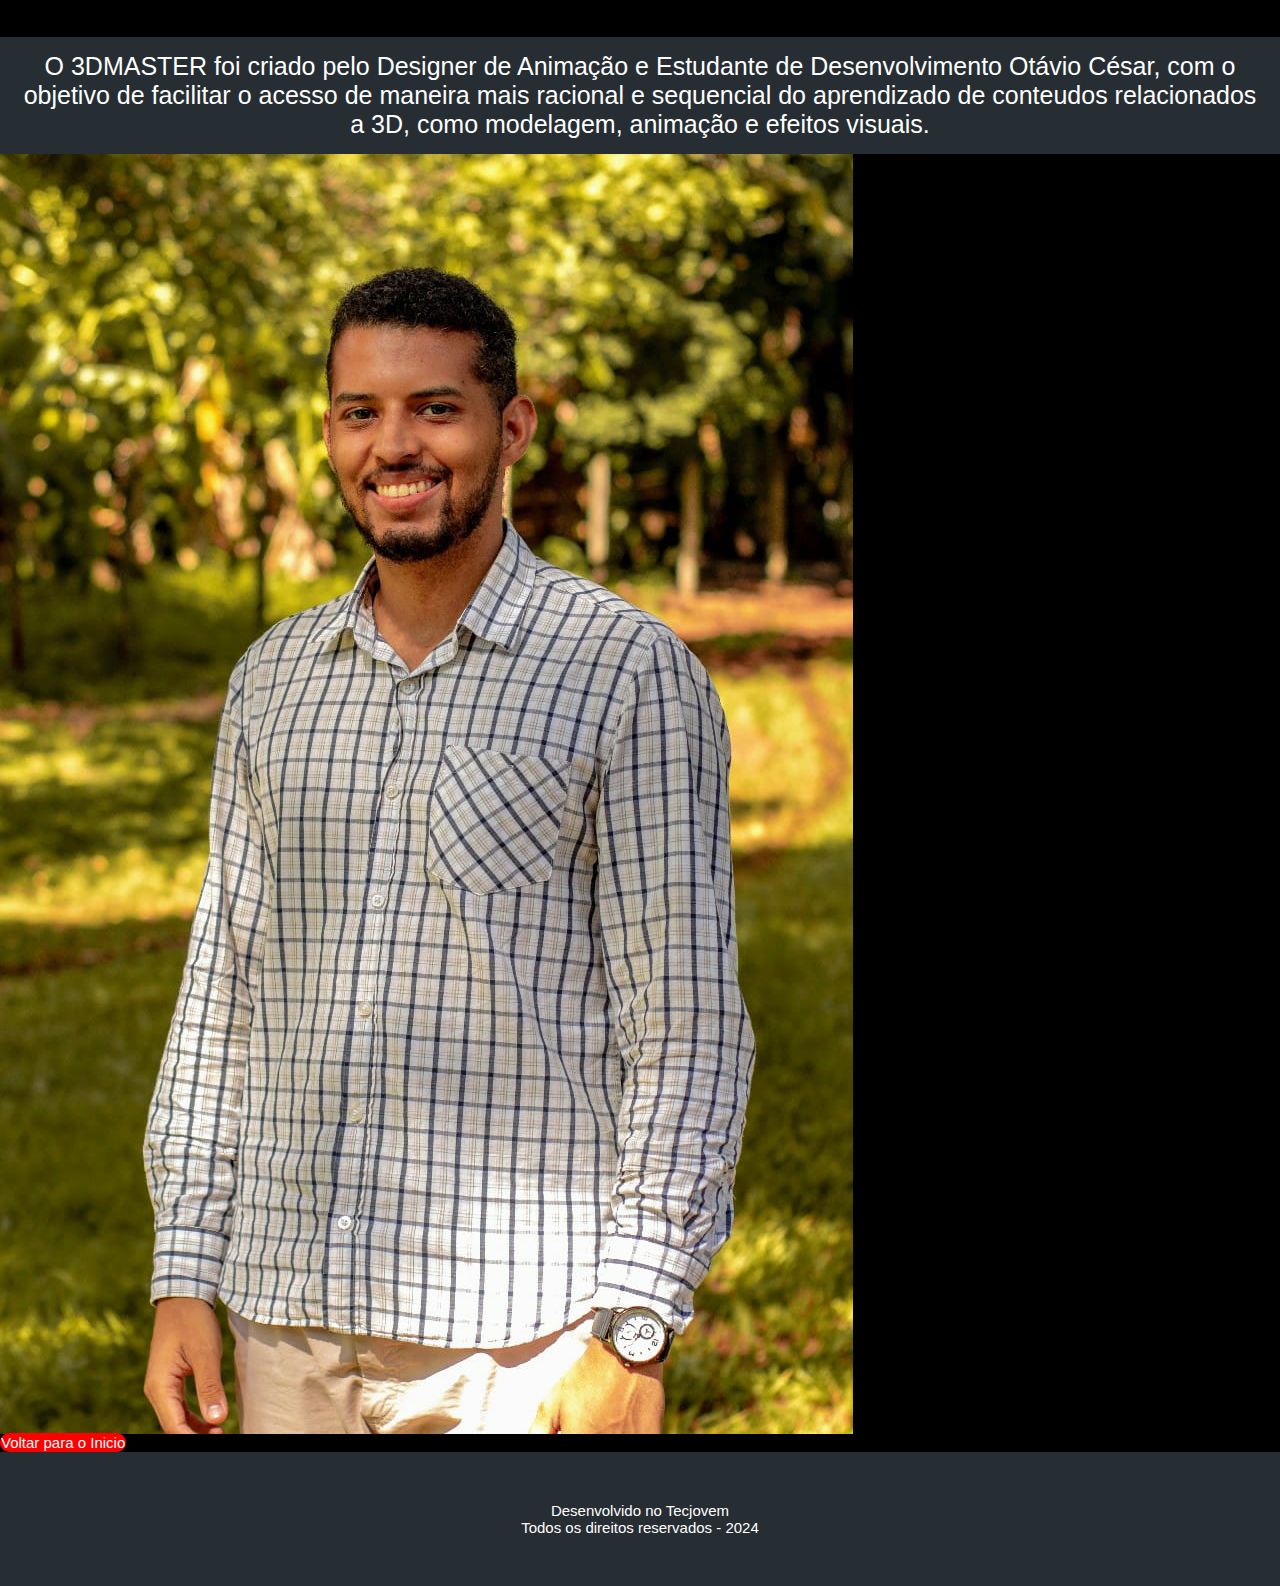
<file: Sobre3dmaster.html>
<!DOCTYPE html>
<html lang="pt-br">
<head>
    <meta charset="UTF-8">
    <meta name="viewport" content="width=device-width, initial-scale=1.0">
    <title>Sobre o 3dMASTER</title>
    <link rel="stylesheet" href="style.css">
    <link rel="shortcut icon" href="Imagens/logo/favicon_io (2)/favicon-32x32.png" type="image/x-icon">
</head>
<body>
    <h1>
        O melhor site para aprender 3D
    </h1>

    <div>
        <p class="paragrafo">
            O 3DMASTER foi criado pelo Designer de Animação e Estudante de Desenvolvimento Otávio César, com o objetivo de facilitar o acesso de maneira mais racional e sequencial do aprendizado de conteudos relacionados a 3D, como modelagem, animação e efeitos visuais.
        </p>

    </div>
    
    <div class="fotopessoal"><img src="Imagens/WhatsApp Image 2024-02-21 at 15.43.44.jpeg" alt=""></div>
</body>
<div><a class="links" href="index.html" target="_self"> Voltar para o Inicio</a></div>
<footer class="footer">
    Desenvolvido no Tecjovem
    <br> Todos os direitos reservados - 2024

</footer>
</html>
</file>
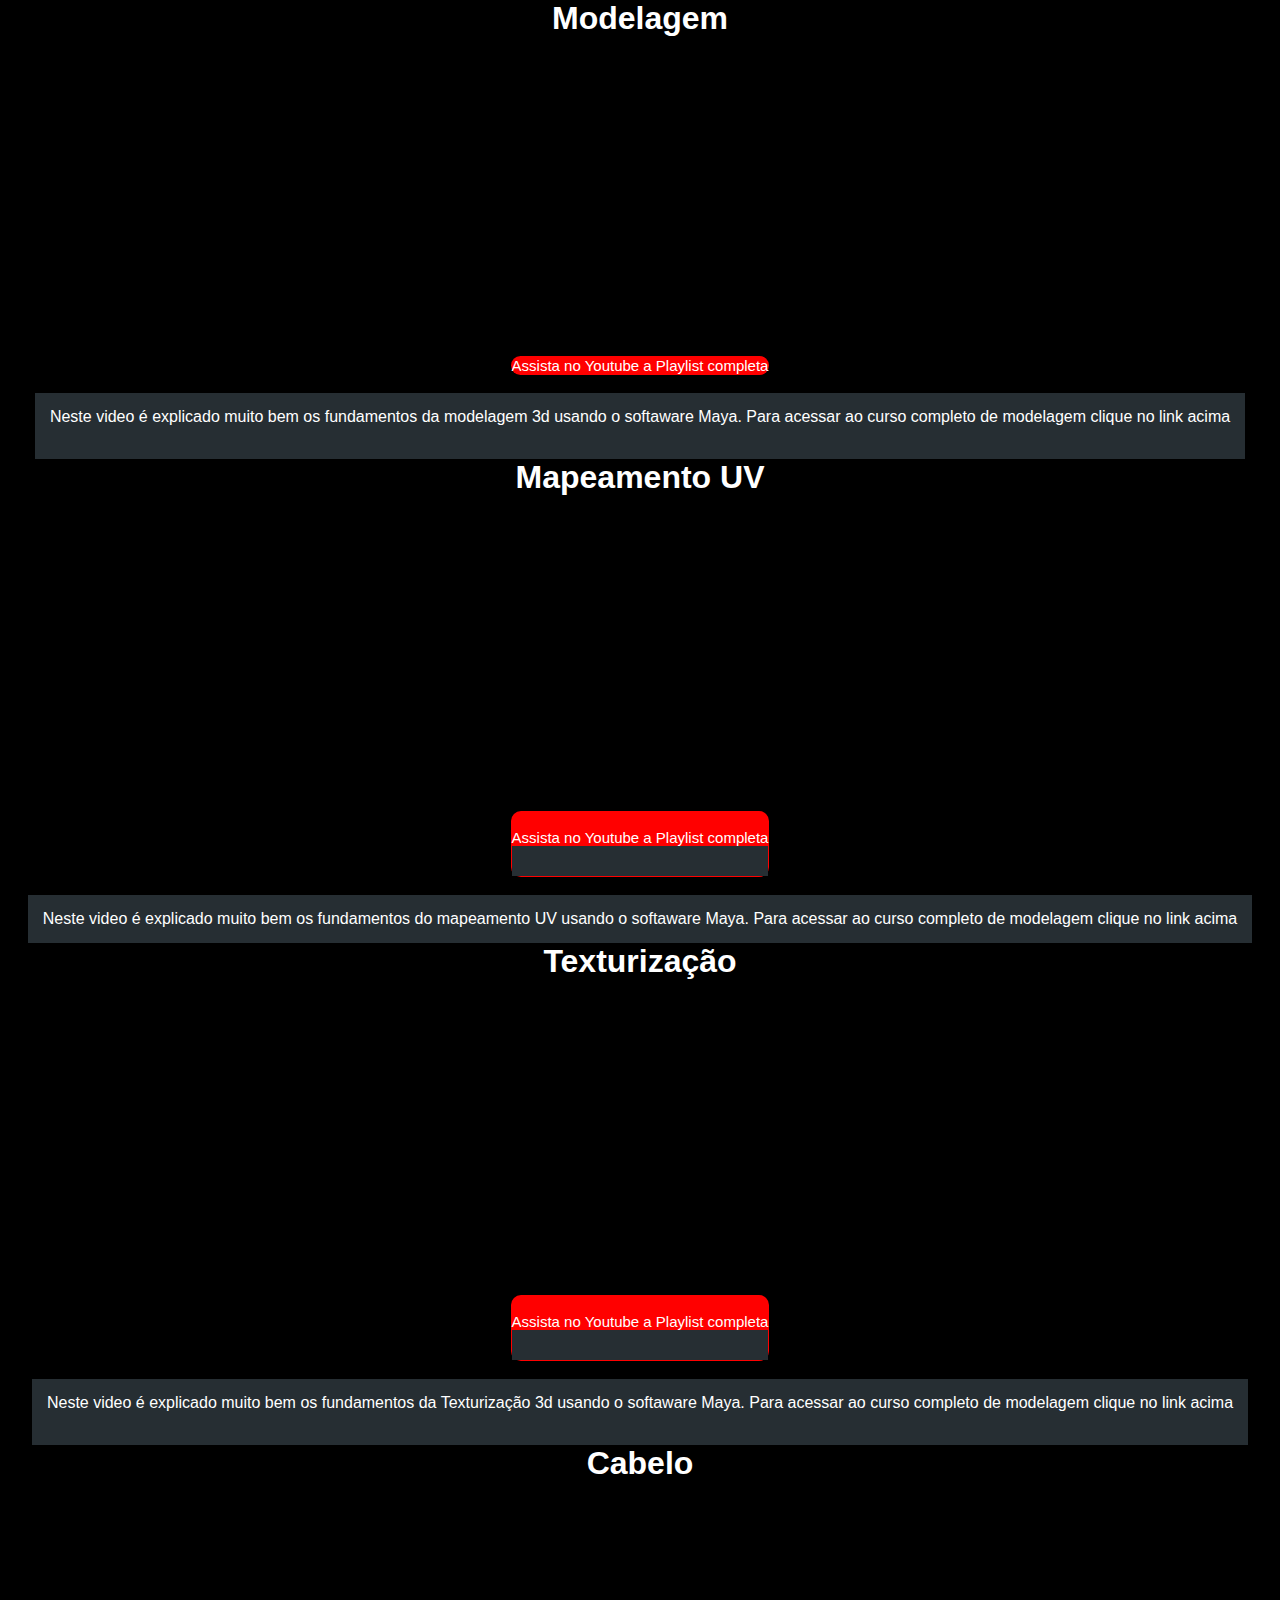
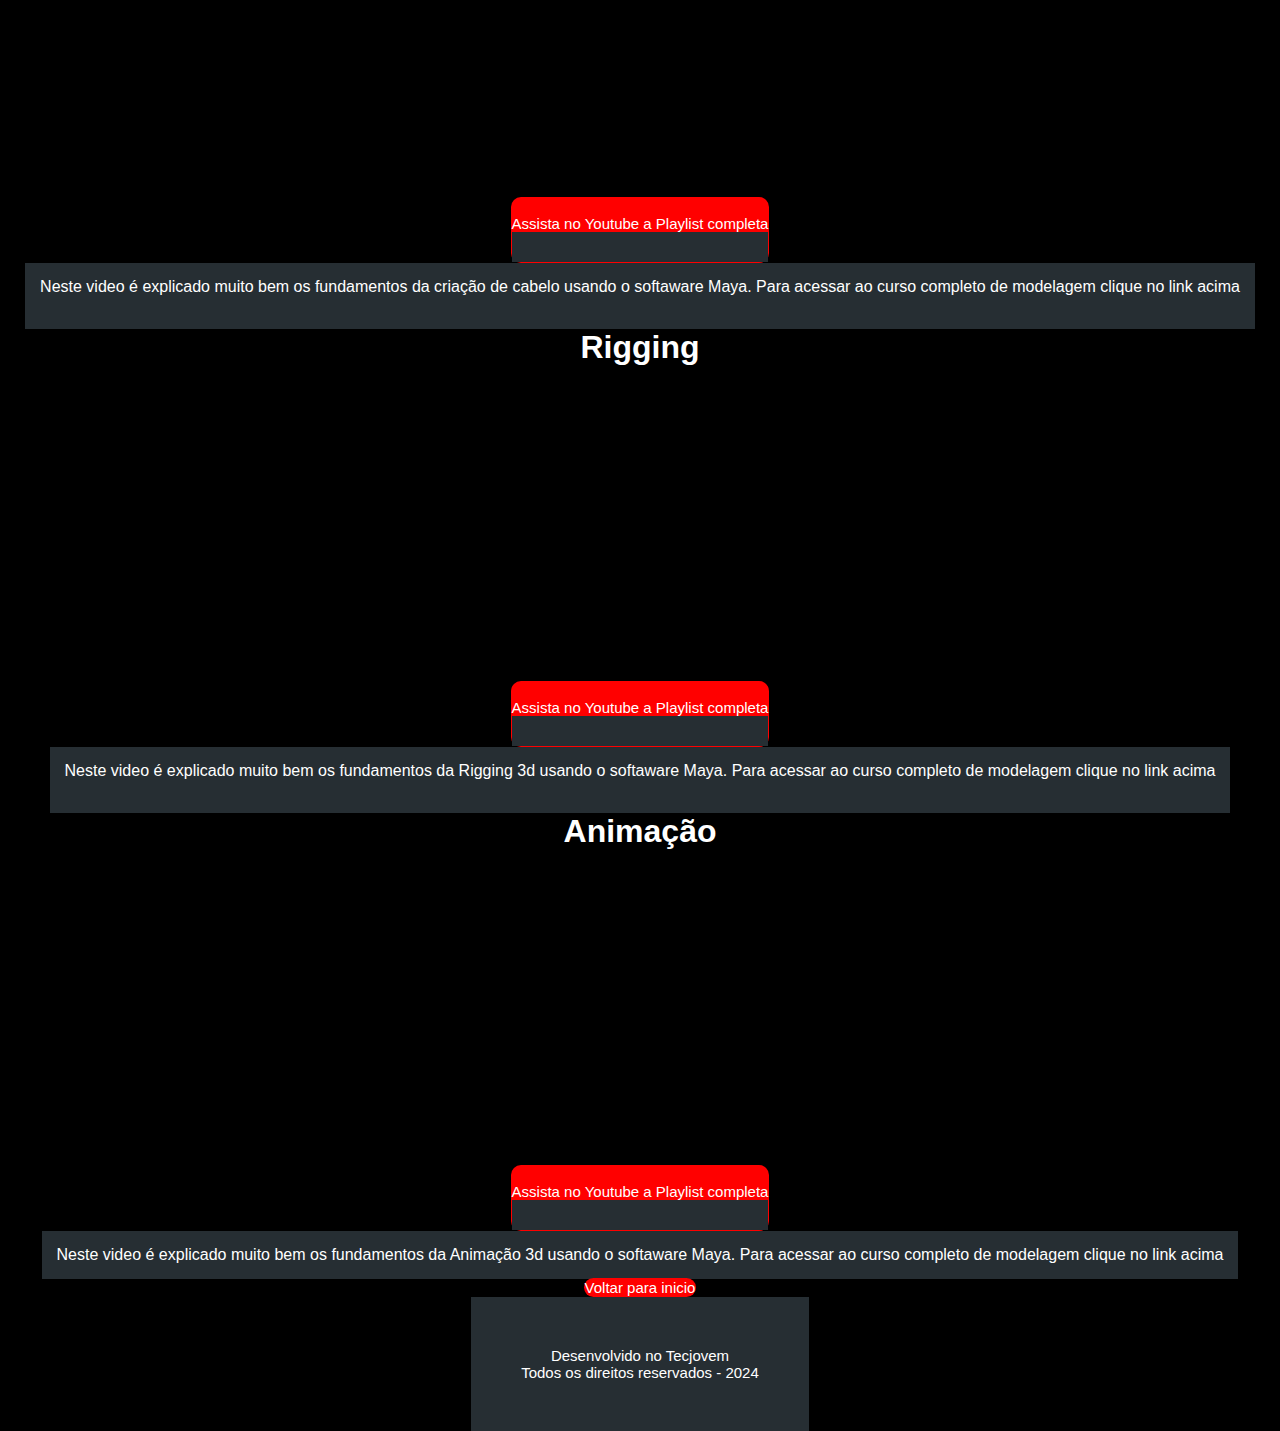
<file: tutoriais.html>
<!DOCTYPE html>
<html lang="pt-br">

<head>
    <meta charset="UTF-8">
    <meta name="viewport" content="width=device-width, initial-scale=1.0">
    <title>Tutoriais</title>
    <link rel="stylesheet" href="style.css">
    <link rel="shortcut icon" href="Imagens/logo/favicon_io (2)/favicon-32x32.png" type="image/x-icon">
</head>

<body class="tudo">
    <h1>Modelagem</h1>
    <a href="https://www.youtube.com/watch?v=CRThko1C4aE" target="_blank"><iframe width="560" height="315"
            src="https://www.youtube.com/embed/CRThko1C4aE?si=U6ap2nLRCX6ANGnd" title="YouTube video player"
            frameborder="0"
            allow="accelerometer; autoplay; clipboard-write; encrypted-media; gyroscope; picture-in-picture; web-share"
            allowfullscreen></iframe><br>
            <a class="links"href="https://www.youtube.com/watch?v=CRThko1C4aE&t=1s"
            target="_blank">Assista no Youtube a Playlist completa</a> <br>


        <p>Neste video é explicado muito bem os fundamentos da modelagem 3d usando o softaware Maya. Para acessar ao
            curso
            completo de modelagem clique no link acima
            </video>
            <br>
            <br>
            <h1>Mapeamento UV</h1>
            <iframe width="560" height="315" src="https://www.youtube.com/embed/7XKs8lnySUg?si=q6wwf9in1hvGtXk1"
                title="YouTube video player" frameborder="0"
                allow="accelerometer; autoplay; clipboard-write; encrypted-media; gyroscope; picture-in-picture; web-share"
                allowfullscreen></iframe>
            
                <a class="links" href="https://www.youtube.com/watch?v=7XKs8lnySUg" target="_blank"><br>Assista no Youtube a
                Playlist completa
        </p>
    </a> <br>

    <p>Neste video é explicado muito bem os fundamentos do mapeamento UV usando o softaware Maya. Para acessar ao curso
        completo de modelagem clique no link acima

    <h1>Texturização</h1>

    <iframe width="560" height="315" src="https://www.youtube.com/embed/DGNc6UslPqY?si=xuLWYUUsYufYCNPI"
        title="YouTube video player" frameborder="0"
        allow="accelerometer; autoplay; clipboard-write; encrypted-media; gyroscope; picture-in-picture; web-share"
        allowfullscreen></iframe>

    <a class="links" href="https://www.youtube.com/watch?v=DGNc6UslPqY" target="_blank"><br>Assista no Youtube a
        Playlist completa</p></a> <br>

    <p>Neste video é explicado muito bem os fundamentos da Texturização 3d usando o softaware Maya. Para acessar ao
        curso
        completo de modelagem clique no link acima
        <br>
        <br>
    <h1>Cabelo</h1>

    <iframe width="560" height="315" src="https://www.youtube.com/embed/hvNcRaPmWoE?si=X9hPsBq38_p7ILVV"
        title="YouTube video player" frameborder="0"
        allow="accelerometer; autoplay; clipboard-write; encrypted-media; gyroscope; picture-in-picture; web-share"
        allowfullscreen></iframe>

    <a class="links" href="https://www.youtube.com/watch?v=hvNcRaPmWoE" target="_blank"><br>Assista no Youtube a
        Playlist completa</p></a>

    <p>Neste video é explicado muito bem os fundamentos da criação de cabelo usando o softaware Maya. Para acessar ao
        curso
        completo de modelagem clique no link acima
        <br>
        <br>
    <h1>Rigging</h1>

    <iframe width="560" height="315" src="https://www.youtube.com/embed/M0W7cT2DUDY?si=V91aq-kRZxChXBpZ"
        title="YouTube video player" frameborder="0"
        allow="accelerometer; autoplay; clipboard-write; encrypted-media; gyroscope; picture-in-picture; web-share"
        allowfullscreen></iframe>

    <a class="links" href="https://www.youtube.com/watch?v=M0W7cT2DUDY&list=PLIV47uRi3f2VyGDn4P8fzZqhi5Q7TYILt"
        target="_blank"><br>Assista no Youtube a Playlist completa</p></a>

    <p>Neste video é explicado muito bem os fundamentos da Rigging 3d usando o softaware Maya. Para acessar ao curso
        completo de modelagem clique no link acima
        <br>
        <br>
    <h1>Animação</h1>

    <iframe width="560" height="315" src="https://www.youtube.com/embed/pWCuG2waMPc?si=mzEiAG6Hmg4biUGl"
        title="YouTube video player" frameborder="0"
        allow="accelerometer; autoplay; clipboard-write; encrypted-media; gyroscope; picture-in-picture; web-share"
        allowfullscreen></iframe>

    <a class="links" href="https://www.youtube.com/watch?v=pWCuG2waMPc" target="_blank"><br>Assista no Youtube a
        Playlist completa</p></a></a>

    <p>Neste video é explicado muito bem os fundamentos da Animação 3d usando o softaware Maya. Para acessar ao curso
        completo de modelagem clique no link acima








</body>

<div><a class="links" href="index.html" target="_self">Voltar para inicio</a></div>

<footer class="footer">
    Desenvolvido no Tecjovem
    <br> Todos os direitos reservados - 2024

</footer>

</html>
</file>
<file: style.css>
@charset "UTF-8";

* {
    margin: 0;
    padding: 0;
    box-sizing: border-box;
}

p{
    font-family: Arial, Helvetica, sans-serif;
    background-color: #262e33;
    padding: 15px;
    text-align: center;
    justify-content: center;


}

body{
    background-color: #000000;
}

h1{
    font-family: 'Franklin Gothic Medium', 'Arial Narrow', Arial, sans-serif;
    text-align: center;
}

picture {
    display: flex;
    justify-content: center;
}

.carai{
    margin: auto;
    width: 100px;
    text-align: center;

}

.apresentacao {
    display:flex;
    justify-content: center;
}

.subtitulo{
    border: 2px groove black;
    width: fit-content;
    background-color: antiquewhite;
}

.titulos{
    font-family:'Franklin Gothic Medium';
    text-align: center;
    font-size: 20px;
}
.boasvindas{
    font-family: 'Franklin Gothic Medium', 'Arial Narrow', Arial, sans-serif;
    text-align: center;
    font-size: larger;
}
.navegacao{
    font-family: 'Franklin Gothic Medium', 'Arial Narrow', Arial, sans-serif;
    text-align: center;
}

.bordas{
    text-align: center;
}
.bordas > a{
    text-align: center;
    font-family: 'Franklin Gothic Medium', 'Arial Narrow', Arial, sans-serif;
    text-decoration: none;
    color: antiquewhite;
    border: 1px solid black;
    background-color: black;
    margin-left: 10px;
    margin-right: 10px;
    padding:5px;
    border-radius: 20px;
    font-size: 25px;
}

.bemvindo{
    text-align: center;
    background-color: #262e33;
    font-size: 35px;
    color: #ffffff;
    padding: 50px;
}
.caminho{
    text-align: center;
    font-size: 10px;
    color: #ffffff;
    }

    .footer{
        text-align: center;
        background-color: #262e33;
        padding:50px;
        font-family: Arial, Helvetica, sans-serif;
        color: #ffffff;
        font-size: 15px;
    }
    .tudo{
        display: flex;
        flex-direction: column;
        align-items: center;
        color: #ffffff;
    
    }
    .links{
        font-family: 'Franklin Gothic Medium', 'Arial Narrow', Arial, sans-serif;
        text-decoration: none;
        font-size: 15px;
        color: #ffffff;
        border: 1px;
        padding: 1px;
        background-color: #ff0000;
        border-radius: 10px;
    }
    .audio{
        display: flex;
        flex-direction: column;
        align-items: center;
        font-size: 15px;
        color: #ffffff;
     }
     .logo{
        display:flex;

        align-content: center;        
     }
     .paragrafo{
        font-family: Arial, Helvetica, sans-serif;
        color: #ffffff;
        font-size: 25px;
        display: flex;
        flex-direction: column;
        align-items: first baseline;

     }

    .fotopessoal{
        display: flex;
        flex-direction: row;
        align-items: center;
        width: 150px;
    }
</file>
